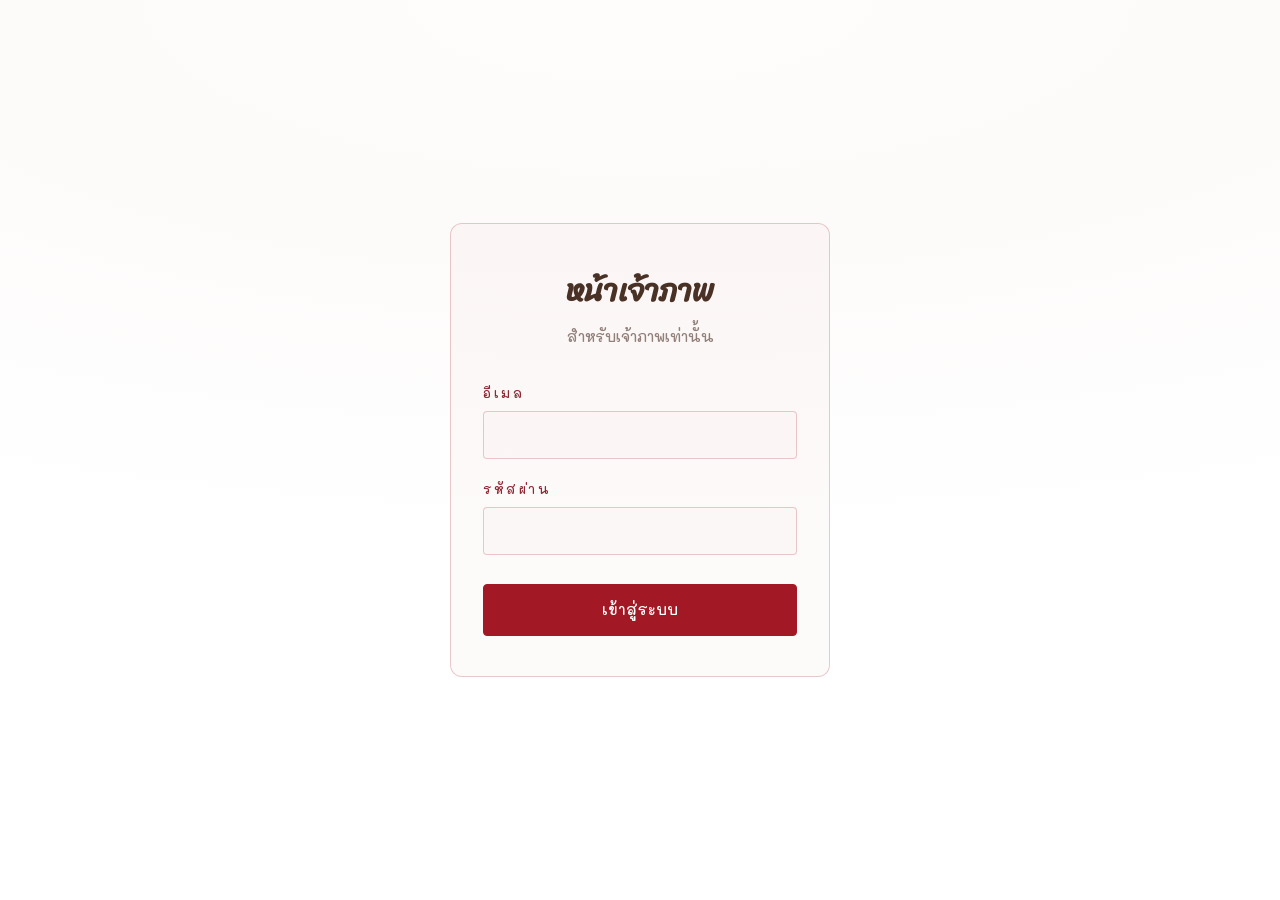
<file: admin.html>
<!DOCTYPE html>
<html lang="th">
<head>
<meta charset="utf-8">
<meta name="viewport" content="width=device-width, initial-scale=1">
<title>หน้าเจ้าภาพ</title>
<meta name="robots" content="noindex, nofollow">
<meta name="theme-color" content="#FFFFFF">
<link rel="icon" href="data:image/svg+xml,%3Csvg xmlns='http://www.w3.org/2000/svg' viewBox='0 0 32 32'%3E%3Crect width='32' height='32' rx='6' fill='%23ffffff'/%3E%3Ccircle cx='13' cy='17' r='7' fill='none' stroke='%23a21925' stroke-width='2'/%3E%3Ccircle cx='20' cy='17' r='7' fill='none' stroke='%23c2303c' stroke-width='2'/%3E%3C/svg%3E">
<link rel="preconnect" href="https://fonts.googleapis.com">
<link rel="preconnect" href="https://fonts.gstatic.com" crossorigin>
<link href="https://fonts.googleapis.com/css2?family=Sriracha&family=Mali:wght@400;500;600;700&display=swap" rel="stylesheet">
<link rel="stylesheet" href="assets/css/admin.css">
</head>
<body>

<!-- ---------- ยังไม่ได้ตั้งค่า Supabase ---------- -->
<section class="gate" id="setupNotice" hidden>
  <div class="gate__box">
    <h1 class="gate__title">ยังไม่ได้ตั้งค่า</h1>
    <p class="gate__text">หน้านี้ต้องเชื่อมกับระบบหลังบ้านก่อนถึงจะใช้งานได้</p>
    <ul class="gate__issues" id="setupIssues"></ul>
    <p class="gate__text">ดูขั้นตอนทั้งหมดได้ใน README หัวข้อ "ตั้งค่าระบบหลังบ้าน"</p>
  </div>
</section>

<!-- ---------- เข้าสู่ระบบ ---------- -->
<section class="gate" id="login" hidden>
  <form class="gate__box" id="loginForm">
    <h1 class="gate__title">หน้าเจ้าภาพ</h1>
    <p class="gate__text">สำหรับเจ้าภาพเท่านั้น</p>

    <label class="field">
      <span class="field__label">อีเมล</span>
      <input class="field__input" type="email" id="loginEmail" autocomplete="username" required>
    </label>

    <label class="field">
      <span class="field__label">รหัสผ่าน</span>
      <input class="field__input" type="password" id="loginPassword" autocomplete="current-password" required>
    </label>

    <button class="btn btn--solid" type="submit" id="loginSubmit">เข้าสู่ระบบ</button>
    <p class="gate__error" id="loginError" hidden></p>

    <!-- โผล่เฉพาะเมื่อกรอก googleSignIn.clientId ไว้ใน config -->
    <div class="gate__alt" id="googleWrap" hidden>
      <p class="gate__or"><span>หรือ</span></p>
      <div id="googleBtn"></div>
    </div>
  </form>
</section>

<!-- ---------- แดชบอร์ด ---------- -->
<main class="dash" id="dash" hidden>

  <header class="dash__head">
    <button class="menu-btn" type="button" id="navOpen" aria-label="เปิดเมนู"
            aria-controls="sideNav" aria-expanded="false">
      <svg viewBox="0 0 24 24" aria-hidden="true"><path d="M4 7h16M4 12h16M4 17h16"/></svg>
    </button>
    <div>
      <h1 class="dash__title">หน้าเจ้าภาพ</h1>
      <p class="dash__sub" id="dashUser"></p>
    </div>
  </header>

  <!-- เมนูด้านข้าง เก็บปุ่มที่ไม่ได้ใช้บ่อยไว้ ไม่ให้เบียดหัวหน้าจอ -->
  <div class="nav-veil" id="navVeil" hidden></div>
  <aside class="side-nav" id="sideNav" aria-label="เมนูเจ้าภาพ" hidden>
    <div class="side-nav__head">
      <p class="side-nav__title">เมนู</p>
      <button class="side-nav__close" type="button" id="navClose" aria-label="ปิดเมนู">
        <svg viewBox="0 0 24 24" aria-hidden="true"><path d="M6 6l12 12M18 6L6 18"/></svg>
      </button>
    </div>
    <p class="side-nav__user" id="navUser"></p>
    <button class="side-nav__item" type="button" id="refreshBtn">รีเฟรช</button>
    <button class="side-nav__item" type="button" id="exportBtn">ดาวน์โหลด CSV</button>
    <button class="side-nav__item side-nav__item--out" type="button" id="logoutBtn">ออกจากระบบ</button>
  </aside>

  <nav class="views" role="tablist">
    <button class="view-tab is-active" type="button" data-view="rsvp" role="tab" aria-selected="true">ตอบรับคำเชิญ</button>
    <button class="view-tab" type="button" data-view="checkin" role="tab" aria-selected="false">เช็คอินหน้างาน</button>
    <button class="view-tab" type="button" data-view="wish" role="tab" aria-selected="false">คำอวยพร</button>
    <button class="view-tab" type="button" data-view="qr" role="tab" aria-selected="false">QR หน้างาน</button>
    <button class="view-tab" type="button" data-view="venue" role="tab" aria-selected="false">สถานที่</button>
  </nav>

  <!-- ตอบรับคำเชิญ -->
  <section class="view" id="viewRsvp">
    <ul class="stats">
      <li class="stat"><strong id="statGuests">0</strong><span>รวมจำนวนแขก</span></li>
      <li class="stat"><strong id="statYes">0</strong><span>ตอบว่ามาร่วมงาน</span></li>
      <li class="stat"><strong id="statNo">0</strong><span>ไม่สะดวก</span></li>
      <li class="stat"><strong id="statTotal">0</strong><span>คำตอบทั้งหมด</span></li>
    </ul>

    <div class="filters">
      <input class="field__input" type="search" id="search" placeholder="ค้นหาชื่อ...">
      <div class="tabs" role="tablist">
        <button class="tab is-active" type="button" data-filter="all" role="tab" aria-selected="true">ทั้งหมด</button>
        <button class="tab" type="button" data-filter="yes" role="tab" aria-selected="false">มาร่วมงาน</button>
        <button class="tab" type="button" data-filter="no" role="tab" aria-selected="false">ไม่สะดวก</button>
      </div>
    </div>

    <p class="state" id="state">กำลังโหลด...</p>

    <div class="table-wrap">
      <table class="table" id="table" hidden>
        <thead>
          <tr>
            <th scope="col">ชื่อ</th>
            <th scope="col">สถานะ</th>
            <th scope="col" class="num">จำนวน</th>
            <th scope="col">ตอบเมื่อ</th>
            <th scope="col"><span class="sr-only">ลบ</span></th>
          </tr>
        </thead>
        <tbody id="rows"></tbody>
      </table>
    </div>
  </section>

  <!-- เช็คอินหน้างาน -->
  <section class="view" id="viewCheckin" hidden>
    <ul class="stats stats--two">
      <li class="stat"><strong id="statHeads">0</strong><span>คนที่มาถึงแล้ว</span></li>
      <li class="stat"><strong id="statParties">0</strong><span>จำนวนครั้งที่เช็คอิน</span></li>
    </ul>

    <div class="filters">
      <input class="field__input" type="search" id="searchCheckin" placeholder="ค้นหาชื่อ...">
    </div>

    <p class="state" id="stateCheckin">กำลังโหลด...</p>

    <div class="table-wrap">
      <table class="table" id="tableCheckin" hidden>
        <thead>
          <tr>
            <th scope="col">ชื่อ</th>
            <th scope="col" class="num">จำนวน</th>
            <th scope="col">เช็คอินเมื่อ</th>
            <th scope="col"><span class="sr-only">ลบ</span></th>
          </tr>
        </thead>
        <tbody id="rowsCheckin"></tbody>
      </table>
    </div>
  </section>

  <!-- คำอวยพร -->
  <section class="view" id="viewWish" hidden>
    <ul class="stats">
      <li class="stat"><strong id="statWishAll">0</strong><span>คำอวยพรทั้งหมด</span></li>
      <li class="stat"><strong id="statWishText">0</strong><span>ข้อความ</span></li>
      <li class="stat"><strong id="statWishPhoto">0</strong><span>การ์ดรูป</span></li>
      <li class="stat"><strong id="statWishVideo">0</strong><span>คลิปวิดีโอ</span></li>
    </ul>

    <div class="filters">
      <input class="field__input" type="search" id="searchWish" placeholder="ค้นหาชื่อหรือข้อความ...">
      <div class="tabs" role="tablist">
        <button class="tab is-active" type="button" data-wish="all" role="tab" aria-selected="true">ทั้งหมด</button>
        <button class="tab" type="button" data-wish="text" role="tab" aria-selected="false">ข้อความ</button>
        <button class="tab" type="button" data-wish="photo" role="tab" aria-selected="false">รูป</button>
        <button class="tab" type="button" data-wish="video" role="tab" aria-selected="false">คลิป</button>
      </div>
    </div>

    <p class="state" id="stateWish">กำลังโหลด...</p>
    <div class="wishes" id="wishes"></div>
  </section>


  <!-- ---------- QR ให้แขกสแกนเข้าหน้าเช็คอิน ---------- -->
  <section class="view" id="viewQr" hidden>
    <p class="qr__lead">ให้แขกส่องกล้องมือถือที่ QR นี้ เข้าหน้าเช็คอินได้เลย</p>

    <div class="qr__card">
      <p class="qr__couple" id="qrCouple">—</p>
      <div class="qr__code" id="qrCode"></div>
      <p class="qr__hint">สแกนเพื่อเช็คอินและร่วมอวยพร</p>
    </div>

    <label class="field">
      <span class="field__label">ลิงก์ที่อยู่ใน QR</span>
      <input class="field__input" id="qrUrl" type="url" spellcheck="false">
    </label>

    <div class="qr__actions">
      <button class="btn btn--solid" type="button" id="qrFull">แสดงเต็มจอ</button>
      <button class="btn" type="button" id="qrCopy">คัดลอกลิงก์</button>
      <a class="btn" id="qrPrint" href="qr.html" target="_blank" rel="noopener">ป้ายสำหรับพิมพ์</a>
    </div>
  </section>

  <!-- ---------- แก้ไขสถานที่จัดงาน ---------- -->
  <section class="view" id="viewVenue" hidden>
    <p class="qr__lead">กรอกสถานที่แล้วบันทึก การ์ดหน้าแรกจะแสดงให้แขกทันที<br>ปล่อยว่างไว้ = การ์ดจะโชว์ว่า “เร็วๆ นี้”</p>

    <form class="venue-form" id="venueForm">
      <label class="field">
        <span class="field__label">ชื่อสถานที่</span>
        <input class="field__input" id="venueNameInput" type="text" maxlength="200" placeholder="เช่น มัสยิดฮี่ดายาตุสซาลี่กีน">
      </label>

      <label class="field">
        <span class="field__label">ที่อยู่ (ขึ้นบรรทัดใหม่ได้)</span>
        <textarea class="field__input" id="venueAddressInput" rows="3" maxlength="600" placeholder="9 ซอยสุขุมวิท-พัทยา 26 เมืองพัทยา&#10;อำเภอบางละมุง จังหวัดชลบุรี 20150"></textarea>
      </label>

      <label class="field">
        <span class="field__label">ลิงก์ Google Maps (ไม่ใส่ก็ได้)</span>
        <input class="field__input" id="venueMapInput" type="url" spellcheck="false" placeholder="https://maps.google.com/...">
      </label>

      <div class="qr__actions">
        <button class="btn btn--solid" type="submit" id="venueSave">บันทึกสถานที่</button>
        <button class="btn" type="button" id="venueClear">ล้างเป็น “เร็วๆ นี้”</button>
      </div>
      <p class="gate__error" id="venueError" hidden></p>
    </form>
  </section>

  <!-- โหมดเต็มจอ สำหรับตั้งไว้ที่โต๊ะต้อนรับ -->
  <div class="qr-full" id="qrFullView" hidden>
    <p class="qr-full__couple" id="qrFullCouple">—</p>
    <div class="qr-full__code" id="qrFullCode"></div>
    <p class="qr-full__hint">ส่องกล้องมือถือที่ QR เพื่อเช็คอิน</p>
    <button class="btn" type="button" id="qrFullClose">ปิด</button>
  </div>

  <div class="toast" id="toast" role="status" aria-live="polite"></div>
</main>

<script src="assets/js/config.js"></script>
<script src="assets/js/cloudinary.js"></script>
<script src="assets/js/inline-media.js"></script>
<script src="assets/js/firebase.js"></script>
<script src="assets/js/supabase.js"></script>
<script src="assets/js/backend.js"></script>
<script src="assets/js/qrcode.js"></script>
<script src="assets/js/admin.js"></script>
</body>
</html>
</file>
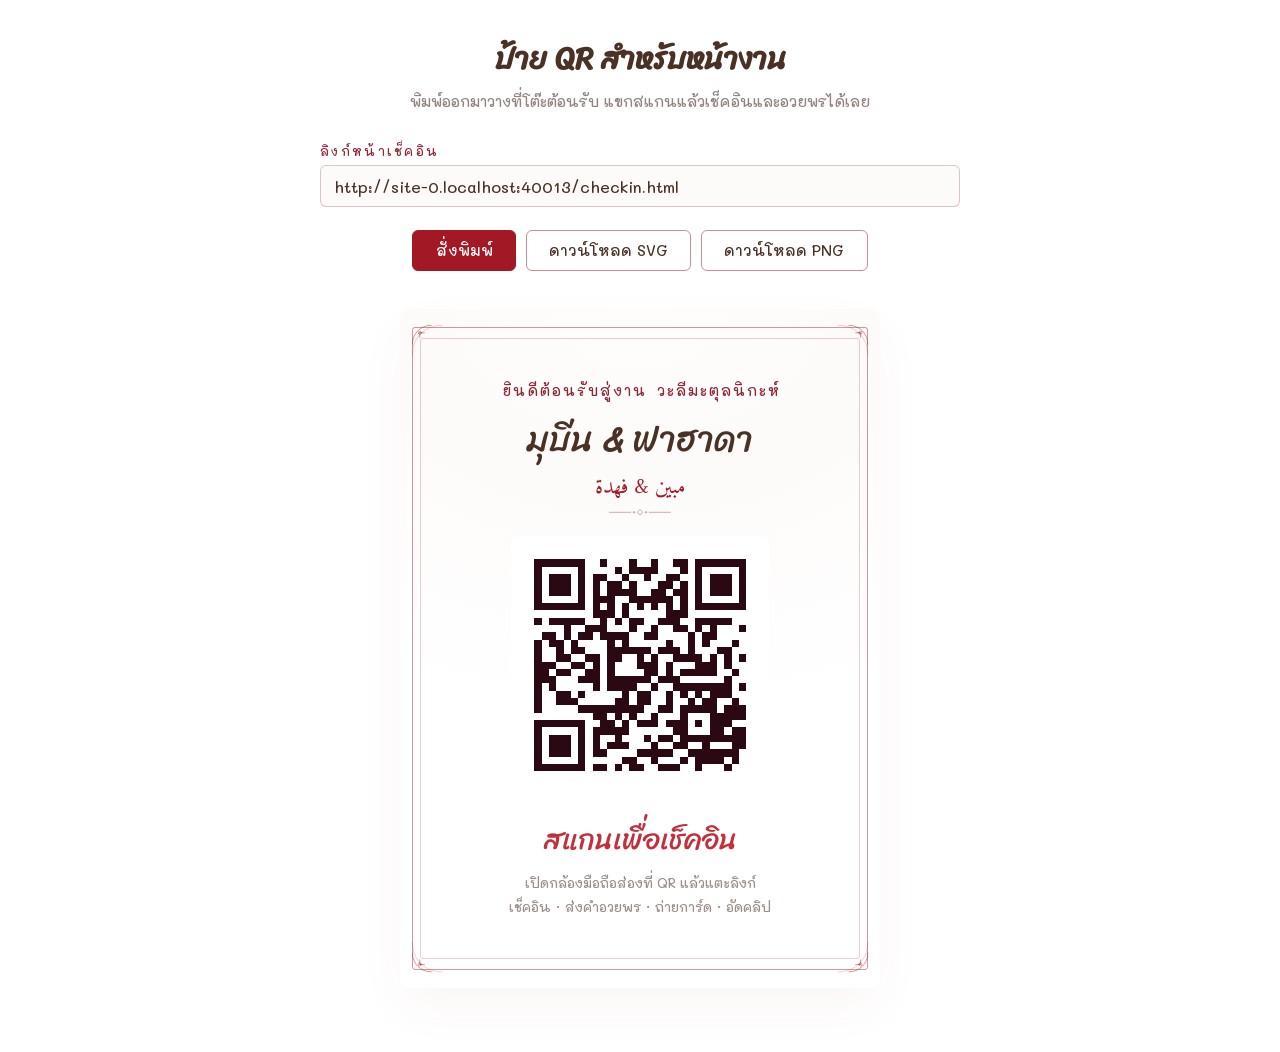
<file: qr.html>
<!DOCTYPE html>
<html lang="th">
<head>
<meta charset="utf-8">
<meta name="viewport" content="width=device-width, initial-scale=1">
<title>ป้าย QR สำหรับหน้างาน</title>
<meta name="robots" content="noindex, nofollow">
<meta name="theme-color" content="#FFFFFF">
<link rel="icon" href="data:image/svg+xml,%3Csvg xmlns='http://www.w3.org/2000/svg' viewBox='0 0 32 32'%3E%3Crect width='32' height='32' rx='6' fill='%23ffffff'/%3E%3Ccircle cx='13' cy='17' r='7' fill='none' stroke='%23a21925' stroke-width='2'/%3E%3Ccircle cx='20' cy='17' r='7' fill='none' stroke='%23c2303c' stroke-width='2'/%3E%3C/svg%3E">
<link rel="preconnect" href="https://fonts.googleapis.com">
<link rel="preconnect" href="https://fonts.gstatic.com" crossorigin>
<link href="https://fonts.googleapis.com/css2?family=Amiri&family=Sriracha&family=Mali:wght@400;500;600&display=swap" rel="stylesheet">
<style>
  :root {
    --wine-900: #ffffff;
    --wine-800: #fdfbfa;
    --wine:     #fffdfc;
    --gold:      #a21925;
    --gold-soft: #c2303c;
    --gold-dim:  #8d2833;
    --cream:     #4a3126;
    --line: rgba(162, 25, 37, .25);
    --th-display: 'Sriracha', 'Charm', cursive;
    --th-body: 'Mali', 'Noto Sans Thai', system-ui, sans-serif;
  }
  * { box-sizing: border-box; }
  [hidden] { display: none !important; }

  body {
    margin: 0;
    padding: 2rem 1.25rem 4rem;
    font-family: var(--th-body);
    font-weight: 500;
    color: var(--cream);
    background: var(--wine-900);
    -webkit-font-smoothing: antialiased;
  }

  .panel { max-width: 640px; margin: 0 auto; }

  h1 {
    margin: 0 0 .4rem;
    font-family: var(--th-display);
    font-weight: 400;   /* ฟอนต์นี้มีน้ำหนักเดียว */
    font-weight: 600;
    font-size: 1.9rem;
    text-align: center;
  }
  .sub { margin: 0 0 2rem; text-align: center; font-size: .92rem; color: rgba(74, 49, 38,.6); }

  .field { display: block; margin-bottom: 1rem; }
  .field__label { display: block; margin-bottom: .35rem; font-size: .8rem; letter-spacing: .18em; color: var(--gold-dim); }
  .field__input {
    width: 100%;
    padding: .6rem .8rem;
    border: 1px solid var(--line);
    border-radius: 6px;
    background: rgba(162, 25, 37, .02);
    color: var(--cream);
    font: inherit;
    font-size: 1rem;
  }
  .field__input:focus { outline: none; border-color: var(--gold); }

  .row { display: flex; flex-wrap: wrap; gap: .6rem; justify-content: center; margin: 1.4rem 0 2.4rem; }
  .btn {
    padding: .6rem 1.4rem;
    border: 1px solid rgba(162, 25, 37,.5);
    border-radius: 6px;
    background: transparent;
    color: var(--cream);
    font: inherit;
    font-size: .95rem;
    cursor: pointer;
  }
  .btn:hover { background: rgba(162, 25, 37,.15); border-color: var(--gold); }
  .btn--solid { background: var(--gold); border-color: var(--gold); color: var(--wine-900); }

  .error { margin: 0 0 1rem; text-align: center; color: #b3121f; font-size: .9rem; }

  /* ---------- ป้ายสำหรับพิมพ์ ---------- */
  .poster {
    width: 100%;
    max-width: 480px;
    margin: 0 auto;
    aspect-ratio: 1 / 1.414;          /* สัดส่วน A4 / A5 */
    container-type: inline-size;      /* ให้หน่วย cqw อ้างความกว้างของป้ายนี้ */
    padding: 6% 7%;
    display: flex;
    flex-direction: column;
    align-items: center;
    justify-content: center;
    gap: clamp(.9rem, 3.5%, 1.8rem);
    text-align: center;
    border-radius: 10px;
    background: radial-gradient(120% 60% at 50% 0%, var(--wine) 0%, var(--wine-800) 45%, var(--wine-900) 100%);
    box-shadow: 0 20px 50px rgba(162, 25, 37, .04);
    position: relative;
  }
  /* กรอบสองชั้น เส้นนอกหนากว่าเส้นใน */
  .poster::before,
  .poster::after {
    content: '';
    position: absolute;
    pointer-events: none;
    border-radius: 3px;
  }
  .poster::before { inset: 2.6%; border: 1.5px solid rgba(162, 25, 37,.45); }
  .poster::after  { inset: 4.2%; border: 1px solid rgba(162, 25, 37,.22); }

  /* ลายมุมทั้งสี่ วางทับกรอบตรงหัวมุม */
  .poster__corner {
    position: absolute;
    width: 9%;
    height: auto;
    fill: none;
    stroke: rgba(162, 25, 37,.55);
    stroke-width: 1.2;
    stroke-linecap: round;
    stroke-linejoin: round;
    pointer-events: none;
  }
  .poster__corner--tl { top: 2.2%;    left: 2.2%; }
  .poster__corner--tr { top: 2.2%;    right: 2.2%;  transform: scaleX(-1); }
  .poster__corner--bl { bottom: 2.2%; left: 2.2%;   transform: scaleY(-1); }
  .poster__corner--br { bottom: 2.2%; right: 2.2%;  transform: scale(-1); }

  /* เส้นคั่นเล็ก ๆ ใต้หัวเรื่อง */
  .poster__rule {
    width: 22%;
    height: auto;
    stroke: rgba(162, 25, 37,.5);
    stroke-width: 1.4;
    fill: none;
    margin: .1rem auto 0;
    display: block;
  }

  .poster__eyebrow span { display: inline-block; }
  .poster__eyebrow {
    margin: 0 auto;
    max-width: 30ch;
    font-size: 3.7cqw;
    letter-spacing: .14em;
    text-indent: .14em;
    line-height: 1.9;
    color: var(--gold-dim);
  }
  .poster__names { margin: .35em 0 0; font-family: var(--th-display); font-weight: 400; font-size: 9cqw; line-height: 1.3; color: var(--cream); }
  .poster__ar { margin: .25em 0 0; font-family: 'Amiri', serif; font-size: 5.6cqw; color: var(--gold); }

  .poster__qr {
    width: 66%;
    padding: 4%;
    background: #fff;
    border-radius: 8px;
    line-height: 0;
  }
  .poster__qr svg { width: 100%; height: auto; display: block; }

  .poster__cta { margin: 0; font-family: var(--th-display); font-size: 7.2cqw; color: var(--gold-soft); font-weight: 400;   /* ฟอนต์นี้มีน้ำหนักเดียว */ }
  .poster__hint { margin: .5em 0 0; font-size: 3.4cqw; color: rgba(74, 49, 38,.55); line-height: 1.85; }

  @media print {
    body { background: #fff; padding: 0; }
    .panel > *:not(.poster) { display: none !important; }
    .poster {
      max-width: none;
      width: 100%;
      height: 100vh;
      aspect-ratio: auto;
      border-radius: 0;
      box-shadow: none;
      break-inside: avoid;
    }
    @page { margin: 0; size: A4 portrait; }
  }
</style>
</head>
<body>

<div class="panel">
  <h1>ป้าย QR สำหรับหน้างาน</h1>
  <p class="sub">พิมพ์ออกมาวางที่โต๊ะต้อนรับ แขกสแกนแล้วเช็คอินและอวยพรได้เลย</p>

  <label class="field">
    <span class="field__label">ลิงก์หน้าเช็คอิน</span>
    <input class="field__input" id="url" type="url" spellcheck="false">
  </label>

  <p class="error" id="error" hidden></p>

  <div class="row">
    <button class="btn btn--solid" type="button" id="print">สั่งพิมพ์</button>
    <button class="btn" type="button" id="svg">ดาวน์โหลด SVG</button>
    <button class="btn" type="button" id="png">ดาวน์โหลด PNG</button>
  </div>

  <div class="poster" id="poster">
    <svg class="poster__corner poster__corner--tl" viewBox="0 0 64 64" aria-hidden="true"><path d="M2 30 C2 14, 14 2, 30 2"/><path d="M2 46 C2 20, 20 2, 46 2" opacity=".45"/><path d="M13 13 l7 0 m-7 0 l0 7"/><circle cx="13" cy="13" r="2.2"/></svg><svg class="poster__corner poster__corner--tr" viewBox="0 0 64 64" aria-hidden="true"><path d="M2 30 C2 14, 14 2, 30 2"/><path d="M2 46 C2 20, 20 2, 46 2" opacity=".45"/><path d="M13 13 l7 0 m-7 0 l0 7"/><circle cx="13" cy="13" r="2.2"/></svg><svg class="poster__corner poster__corner--bl" viewBox="0 0 64 64" aria-hidden="true"><path d="M2 30 C2 14, 14 2, 30 2"/><path d="M2 46 C2 20, 20 2, 46 2" opacity=".45"/><path d="M13 13 l7 0 m-7 0 l0 7"/><circle cx="13" cy="13" r="2.2"/></svg><svg class="poster__corner poster__corner--br" viewBox="0 0 64 64" aria-hidden="true"><path d="M2 30 C2 14, 14 2, 30 2"/><path d="M2 46 C2 20, 20 2, 46 2" opacity=".45"/><path d="M13 13 l7 0 m-7 0 l0 7"/><circle cx="13" cy="13" r="2.2"/></svg>
    <div>
      <p class="poster__eyebrow" id="posterEyebrow"><span>ยินดีต้อนรับสู่งาน</span> <span>วะลีมะตุลนิกะห์</span></p>
      <p class="poster__names" id="names">—</p>
      <p class="poster__ar" dir="rtl" id="namesAr"></p>
      <svg class="poster__rule" viewBox="0 0 120 12" aria-hidden="true"><path d="M4 6 H44"/><path d="M76 6 H116"/><path d="M60 1 L65 6 L60 11 L55 6 Z"/><circle cx="49" cy="6" r="1.4"/><circle cx="71" cy="6" r="1.4"/></svg>
    </div>

    <div class="poster__qr" id="qrBox"></div>

    <div>
      <p class="poster__cta">สแกนเพื่อเช็คอิน</p>
      <p class="poster__hint">
        เปิดกล้องมือถือส่องที่ QR แล้วแตะลิงก์<br>
        เช็คอิน · ส่งคำอวยพร · ถ่ายการ์ด · อัดคลิป
      </p>
    </div>
  </div>
</div>

<script src="assets/js/config.js"></script>
<script src="assets/js/qrcode.js"></script>
<script>
(function () {
  'use strict';
  var cfg = window.WEDDING_CONFIG || {};
  var couple = cfg.couple || {};
  var $ = function (s) { return document.querySelector(s); };

  var groom = (couple.groom && couple.groom.th) || '';
  var bride = (couple.bride && couple.bride.th) || '';
  $('#names').textContent = groom && bride ? groom + ' & ' + bride : 'งานนิกะหฺ';

  var groomAr = (couple.groom && couple.groom.ar) || '';
  var brideAr = (couple.bride && couple.bride.ar) || '';
  $('#namesAr').textContent = groomAr && brideAr ? groomAr + ' & ' + brideAr : '';

  var input = $('#url');
  var defaultUrl = location.href.replace(/qr\.html.*$/, 'checkin.html');
  input.value = (location.protocol === 'file:') ? 'https://example.com/checkin.html' : defaultUrl;

  function render() {
    var box = $('#qrBox');
    var error = $('#error');
    var value = input.value.trim();

    box.textContent = '';
    error.hidden = true;

    if (!value) { error.textContent = 'กรุณาใส่ลิงก์หน้าเช็คอิน'; error.hidden = false; return; }

    try {
      box.innerHTML = window.QRCode.toSvg(value, { scale: 8, margin: 1, dark: '#2a0912', light: '#ffffff' });
    } catch (err) {
      error.textContent = err.message;
      error.hidden = false;
    }
  }

  input.addEventListener('input', render);
  render();

  $('#print').addEventListener('click', function () { window.print(); });

  function download(href, filename) {
    var link = document.createElement('a');
    link.href = href;
    link.download = filename;
    link.click();
  }

  $('#svg').addEventListener('click', function () {
    var svg = $('#qrBox').innerHTML;
    if (!svg) return;
    var blob = new Blob([svg], { type: 'image/svg+xml' });
    var url = URL.createObjectURL(blob);
    download(url, 'checkin-qr.svg');
    setTimeout(function () { URL.revokeObjectURL(url); }, 1000);
  });

  $('#png').addEventListener('click', function () {
    var value = input.value.trim();
    if (!value) return;

    // วาดลงแคนวาสเองเพื่อให้ได้ไฟล์คมชัดขนาดใหญ่ ไม่ต้องพึ่งการแปลง SVG
    var qr = window.QRCode.generate(value);
    var margin = 4;
    var scale = 16;
    var side = (qr.size + margin * 2) * scale;

    var canvas = document.createElement('canvas');
    canvas.width = side;
    canvas.height = side;
    var ctx = canvas.getContext('2d');
    ctx.fillStyle = '#ffffff';
    ctx.fillRect(0, 0, side, side);
    ctx.fillStyle = '#2a0912';
    for (var r = 0; r < qr.size; r++) {
      for (var c = 0; c < qr.size; c++) {
        if (qr.modules[r][c]) {
          ctx.fillRect((c + margin) * scale, (r + margin) * scale, scale, scale);
        }
      }
    }
    download(canvas.toDataURL('image/png'), 'checkin-qr.png');
  });
})();
</script>
</body>
</html>
</file>
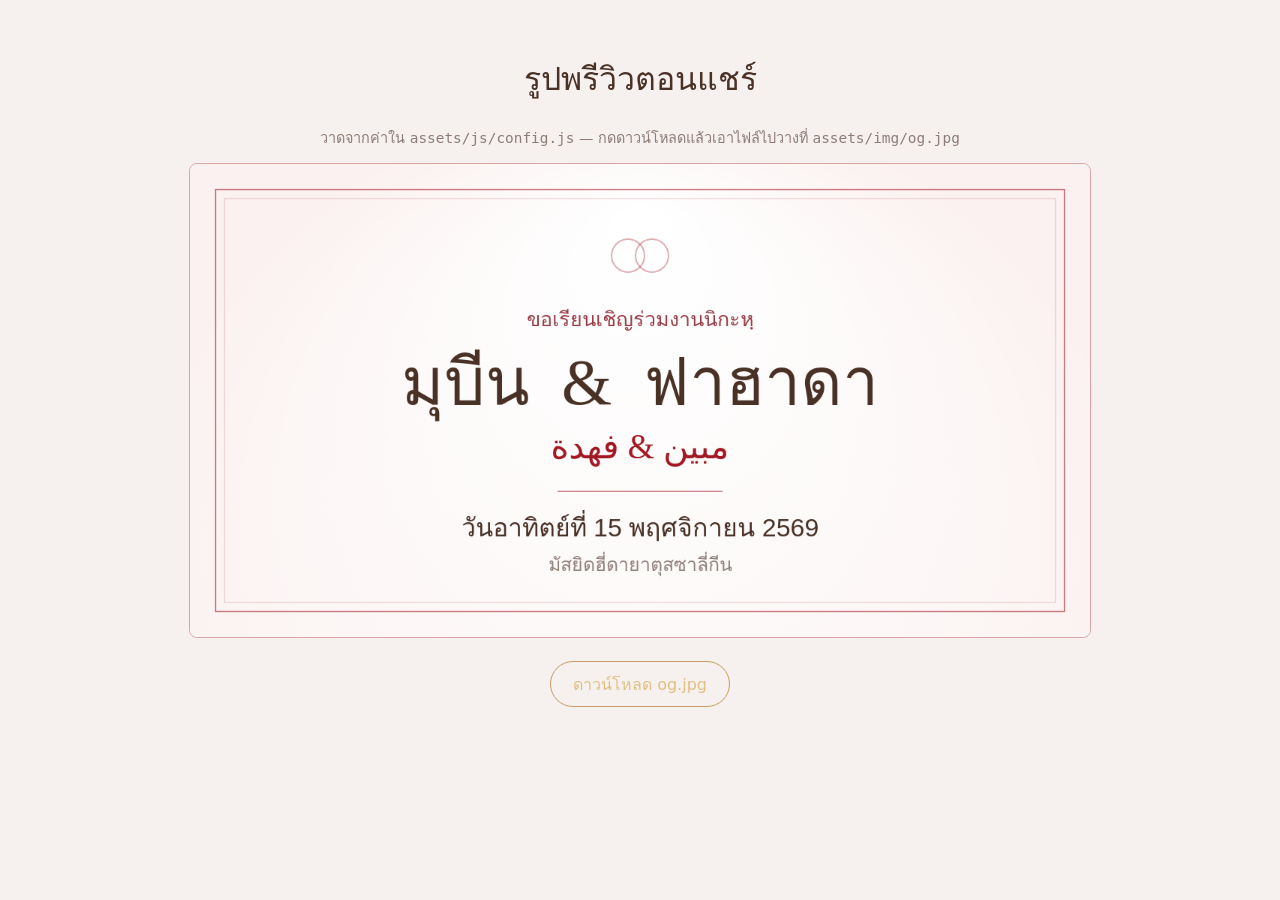
<file: tools/og-maker.html>
<!DOCTYPE html>
<html lang="th">
<head>
<meta charset="utf-8">
<title>สร้างรูปพรีวิวตอนแชร์ (og.jpg)</title>
<meta name="robots" content="noindex, nofollow">
<link rel="preconnect" href="https://fonts.googleapis.com">
<link rel="preconnect" href="https://fonts.gstatic.com" crossorigin>
<link href="https://fonts.googleapis.com/css2?family=Amiri:wght@400;700&family=Aref+Ruqaa:wght@400;700&family=Sriracha&family=Cormorant+Garamond:wght@300;400&family=Mali:wght@400;500;600&display=swap" rel="stylesheet">
<style>
  body {
    margin: 0; padding: 2rem;
    background: #f6f0ee; color: #4a3126;
    font-family: 'Noto Sans Thai', system-ui, sans-serif; font-weight: 300;
    text-align: center;
  }
  h1 { font-family: Charmonman, cursive; font-weight: 400; }
  canvas { width: 100%; max-width: 900px; border: 1px solid rgba(162,25,37,.35); border-radius: 8px; }
  a.dl {
    display: inline-block; margin-top: 1.2rem; padding: .6rem 1.4rem;
    border: 1px solid #c9a063; border-radius: 999px;
    color: #e0c081; text-decoration: none;
  }
  p { color: rgba(74, 49, 38,.6); font-size: .9rem; }
</style>
</head>
<body>

<h1>รูปพรีวิวตอนแชร์</h1>
<p>วาดจากค่าใน <code>assets/js/config.js</code> — กดดาวน์โหลดแล้วเอาไฟล์ไปวางที่ <code>assets/img/og.jpg</code></p>

<canvas id="og" width="1200" height="630"></canvas>
<br>
<a class="dl" id="download" download="og.jpg" href="#">ดาวน์โหลด og.jpg</a>

<script src="../assets/js/config.js"></script>
<script>
(function () {
  'use strict';
  var cfg = window.WEDDING_CONFIG || {};
  var W = 1200, H = 630;
  var canvas = document.getElementById('og');
  var ctx = canvas.getContext('2d');

  function pick(path, fallback) {
    var value = path.split('.').reduce(function (acc, k) { return acc == null ? undefined : acc[k]; }, cfg);
    return value == null || value === '' ? fallback : value;
  }

  function draw() {
    // พื้นหลังไล่เฉดเบอร์กันดี
    var bg = ctx.createRadialGradient(W / 2, H * 0.15, 40, W / 2, H, H * 1.15);
    bg.addColorStop(0, '#ffffff');
    bg.addColorStop(1, '#fbf1f0');
    ctx.fillStyle = bg;
    ctx.fillRect(0, 0, W, H);

    // กรอบทองสองชั้น
    ctx.strokeStyle = 'rgba(162,25,37,.55)';
    ctx.lineWidth = 2;
    ctx.strokeRect(34, 34, W - 68, H - 68);
    ctx.strokeStyle = 'rgba(162,25,37,.25)';
    ctx.lineWidth = 1;
    ctx.strokeRect(46, 46, W - 92, H - 92);

    // ห่วงคู่ตรงกลางบน
    ctx.save();
    ctx.strokeStyle = 'rgba(162,25,37,.35)';
    ctx.lineWidth = 2;
    ctx.beginPath(); ctx.arc(W / 2 - 16, 122, 22, 0, Math.PI * 2); ctx.stroke();
    ctx.beginPath(); ctx.arc(W / 2 + 16, 122, 22, 0, Math.PI * 2); ctx.stroke();
    ctx.restore();

    ctx.textAlign = 'center';

    // คำเชิญ
    ctx.fillStyle = 'rgba(141,40,51,.9)';
    ctx.font = '300 27px Mali, "Noto Sans Thai", sans-serif';
    ctx.fillText(pick('inviteLine', 'ขอเรียนเชิญร่วมงานวะลีมะตุลอุรุส'), W / 2, 216);

    // ชื่อคู่บ่าวสาว ภาษาไทย
    var groom = pick('couple.groom.th', '');
    var bride = pick('couple.bride.th', '');
    ctx.fillStyle = '#4a3126';
    ctx.font = '400 86px Sriracha, Charm, cursive';
    ctx.fillText(groom + '  &  ' + bride, W / 2, 320);

    // ชื่อภาษาอาหรับ — วางเรียงขวาไปซ้ายให้ตรงกับที่แสดงบนการ์ด (เจ้าบ่าวอยู่ขวา)
    ctx.save();
    ctx.direction = 'rtl';
    ctx.fillStyle = '#a21925';
    ctx.font = '400 46px "Aref Ruqaa", Amiri, serif';
    ctx.fillText(pick('couple.groom.ar', '') + ' & ' + pick('couple.bride.ar', ''), W / 2, 392);
    ctx.restore();

    // เส้นคั่น
    ctx.strokeStyle = 'rgba(162,25,37,.5)';
    ctx.lineWidth = 2;
    ctx.beginPath();
    ctx.moveTo(W / 2 - 110, 436); ctx.lineTo(W / 2 + 110, 436);
    ctx.stroke();

    // วันที่ — ใช้เลขสากลตามที่ตั้งไว้ใน config ไม่แปลงเป็นเลขไทย
    var date = cfg.date || {};
    var line = [
      date.weekdayTh ? date.weekdayTh + (date.day ? 'ที่ ' + date.day : '') : (date.day || ''),
      date.monthYearTh || '',
    ].filter(Boolean).join(' ');
    ctx.fillStyle = '#4a3126';
    ctx.font = '400 34px Mali, "Noto Sans Thai", sans-serif';
    ctx.fillText(line, W / 2, 496);

    // สถานที่
    ctx.fillStyle = 'rgba(74, 49, 38,.6)';
    ctx.font = '300 25px Mali, "Noto Sans Thai", sans-serif';
    ctx.fillText(pick('venue.name', ''), W / 2, 542);
  }

  function render() {
    draw();
    document.getElementById('download').href = canvas.toDataURL('image/jpeg', 0.92);
  }

  // รอฟอนต์โหลดก่อน ไม่งั้นได้ฟอนต์สำรองของระบบ
  if (document.fonts && document.fonts.ready) document.fonts.ready.then(render);
  else window.addEventListener('load', render);

  window.OG_DATA_URL = function () { return canvas.toDataURL('image/jpeg', 0.92); };
})();
</script>
</body>
</html>
</file>
<file: assets/css/admin.css>
:root {
  --wine-900: #ffffff;
  --wine-800: #fdfbfa;
  --wine:     #fffdfc;
  --gold:      #a21925;
  --gold-soft: #c2303c;
  --gold-dim:  #8d2833;
  --cream:     #4a3126;
  --line: rgba(162, 25, 37, .22);

  --th-display: 'Sriracha', 'Charm', cursive;
  --th-body: 'Mali', 'Noto Sans Thai', system-ui, sans-serif;
}

* { box-sizing: border-box; }

/* .gate ตั้ง display: grid ซึ่ง specificity สูงกว่า [hidden] ของเบราว์เซอร์
   ถ้าไม่บังคับทับ หน้าเข้าสู่ระบบกับแดชบอร์ดจะโผล่พร้อมกันทั้งคู่ */
[hidden] { display: none !important; }

body {
  margin: 0;
  font-family: var(--th-body);
  font-weight: 500;
  line-height: 1.8;
  color: var(--cream);
  background: radial-gradient(120% 60% at 50% 0%, var(--wine) 0%, var(--wine-800) 45%, var(--wine-900) 100%);
  background-attachment: fixed;
  min-height: 100svh;
  -webkit-font-smoothing: antialiased;
}

.sr-only {
  position: absolute;
  width: 1px; height: 1px;
  padding: 0; margin: -1px;
  overflow: hidden;
  clip: rect(0 0 0 0);
  white-space: nowrap;
}

/* ---------- ปุ่ม / ช่องกรอก ---------- */
.btn {
  padding: .55rem 1.3rem;
  border: 1px solid rgba(162, 25, 37, .5);
  border-radius: 4px;
  background: transparent;
  color: var(--cream);
  font: inherit;
  font-size: .95rem;
  cursor: pointer;
  transition: background .2s, border-color .2s;
}
.btn:hover { background: rgba(162, 25, 37, .16); border-color: var(--gold); }
.btn--solid {
  width: 100%;
  margin-top: .6rem;
  padding: .7rem 1.3rem;
  background: var(--gold);
  border-color: var(--gold);
  color: var(--wine-900);
}
.btn--solid:hover { background: var(--gold-soft); border-color: var(--gold-soft); }
.btn[disabled] { opacity: .6; cursor: default; }

.field { display: block; margin-bottom: 1.2rem; }
.field__label {
  display: block;
  margin-bottom: .35rem;
  font-size: .8rem;
  letter-spacing: .2em;
  color: var(--gold-dim);
}
.field__input {
  width: 100%;
  padding: .55rem .7rem;
  border: 1px solid var(--line);
  border-radius: 4px;
  background: rgba(162, 25, 37, .01);
  color: var(--cream);
  font: inherit;
  font-size: 1rem;
}
.field__input:focus { outline: none; border-color: var(--gold); }
.field__input::placeholder { color: rgba(74, 49, 38, .35); }
textarea.field__input { resize: vertical; min-height: 3.2rem; line-height: 1.5; }

.venue-form { display: flex; flex-direction: column; gap: 1.1rem; max-width: 460px; }
.venue-form .qr__actions { margin-top: .2rem; }

/* ---------- หน้าเข้าสู่ระบบ / แจ้งเตือน ---------- */
.gate {
  min-height: 100svh;
  display: grid;
  place-items: center;
  padding: 1.5rem;
}
.gate__box {
  width: min(100%, 380px);
  padding: 2.5rem 2rem;
  border: 1px solid var(--line);
  border-radius: 12px;
  background: rgba(162, 25, 37, .02);
}
.gate__title {
  margin: 0 0 .3rem;
  font-family: var(--th-display);
  font-weight: 400;   /* ฟอนต์นี้มีน้ำหนักเดียว */
  font-weight: 600;
  font-size: 1.9rem;
  text-align: center;
}
.gate__text {
  margin: 0 0 2rem;
  text-align: center;
  font-size: .92rem;
  color: rgba(74, 49, 38, .6);
}
.gate__text code {
  font-size: .88em;
  color: var(--gold-soft);
  word-break: break-all;
}
.gate__error {
  margin: 1rem 0 0;
  text-align: center;
  font-size: .9rem;
  color: #b3121f;
}

/* ---------- แดชบอร์ด ---------- */
.dash {
  max-width: 900px;
  margin: 0 auto;
  padding: clamp(1.5rem, 5vw, 3rem) clamp(1rem, 4vw, 2rem) 4rem;
}

.dash__head {
  display: flex;
  flex-wrap: wrap;
  align-items: center;
  justify-content: flex-start;
  gap: 1rem;
  padding-bottom: 1.4rem;
  border-bottom: 1px solid var(--line);
}
.dash__title {
  margin: 0;
  font-family: var(--th-display);
  font-weight: 400;   /* ฟอนต์นี้มีน้ำหนักเดียว */
  font-weight: 600;
  font-size: clamp(1.7rem, 6vw, 2.2rem);
}
.dash__sub { margin: 0; font-size: .85rem; color: var(--gold-dim); }


.views {
  display: flex;
  flex-wrap: wrap;
  gap: .4rem;
  margin-top: 1.4rem;
}
.view-tab {
  padding: .55rem 1.2rem;
  border: 1px solid var(--line);
  border-radius: 999px;
  background: transparent;
  color: rgba(74, 49, 38, .7);
  font: inherit;
  font-size: .95rem;
  cursor: pointer;
}
.view-tab.is-active { background: var(--gold); border-color: var(--gold); color: var(--wine-900); }

.stats {
  list-style: none;
  display: grid;
  grid-template-columns: repeat(2, 1fr);
  gap: .7rem;
  margin: 1.8rem 0;
  padding: 0;
}
.stats--two { grid-template-columns: repeat(2, 1fr); }
@media (min-width: 640px) {
  .stats { grid-template-columns: repeat(4, 1fr); }
  .stats--two { grid-template-columns: repeat(2, 1fr); }
}

.stat {
  padding: 1.1rem .8rem;
  border: 1px solid var(--line);
  border-radius: 8px;
  text-align: center;
  background: rgba(162, 25, 37, .01);
}
.stat strong {
  display: block;
  font-family: var(--th-display);
  font-weight: 400;   /* ฟอนต์นี้มีน้ำหนักเดียว */
  font-weight: 700;
  font-size: 2.1rem;
  line-height: 1.3;
  font-variant-numeric: tabular-nums;
}
.stat span { font-size: .8rem; color: var(--gold-dim); }
.stat:first-child strong { color: var(--gold-soft); }

.filters {
  display: flex;
  flex-wrap: wrap;
  gap: .7rem;
  align-items: center;
  justify-content: space-between;
  margin-bottom: 1.2rem;
}
.filters .field__input { flex: 1 1 220px; }

.tabs { display: flex; gap: .4rem; }
.tab {
  padding: .45rem 1rem;
  border: 1px solid var(--line);
  border-radius: 999px;
  background: transparent;
  color: rgba(74, 49, 38, .7);
  font: inherit;
  font-size: .88rem;
  cursor: pointer;
}
.tab.is-active {
  background: var(--gold);
  border-color: var(--gold);
  color: var(--wine-900);
}

.state { margin: 2.5rem 0; text-align: center; color: rgba(74, 49, 38, .55); }
.state:empty { display: none; }

.table-wrap { overflow-x: auto; }

.table {
  width: 100%;
  border-collapse: collapse;
  font-size: .95rem;
  min-width: 520px;
}
.table th, .table td {
  padding: .8rem .7rem;
  text-align: left;
  border-bottom: 1px solid var(--line);
  vertical-align: middle;
}
.table th {
  font-weight: 600;
  font-size: .78rem;
  letter-spacing: .16em;
  color: var(--gold-dim);
  white-space: nowrap;
}
.table .num, .table td.num { text-align: right; font-variant-numeric: tabular-nums; }
.table tbody tr:hover { background: rgba(162, 25, 37, .06); }

.name { font-size: 1.02rem; }

.pill {
  display: inline-block;
  padding: .15rem .8rem;
  border-radius: 999px;
  font-size: .82rem;
  white-space: nowrap;
}
.pill--yes { background: rgba(162, 25, 37, .2); color: var(--gold-soft); }
.pill--no  { background: rgba(162, 25, 37, .00); color: rgba(74, 49, 38, .55); }
.pill--text  { background: rgba(162, 25, 37, .00); color: rgba(74, 49, 38, .7); }
.pill--photo { background: rgba(162, 25, 37, .2); color: var(--gold-soft); }
.pill--video { background: rgba(162, 25, 37, .16); color: #8d2833; }

/* ---------- คำอวยพร ---------- */
.wishes {
  display: grid;
  gap: 1rem;
  grid-template-columns: 1fr;
}
@media (min-width: 700px) { .wishes { grid-template-columns: repeat(2, 1fr); } }

.wish {
  display: flex;
  flex-direction: column;
  gap: .8rem;
  padding: 1.2rem;
  border: 1px solid var(--line);
  border-radius: 10px;
  background: rgba(162, 25, 37, .01);
}
.wish__head {
  display: flex;
  align-items: center;
  justify-content: space-between;
  gap: .6rem;
}
.wish__name { margin: 0; font-size: 1.05rem; color: var(--cream); }
.wish__message {
  margin: 0;
  font-family: var(--th-display);
  font-weight: 400;   /* ฟอนต์นี้มีน้ำหนักเดียว */
  font-size: 1.15rem;
  line-height: 1.8;
  color: rgba(74, 49, 38, .9);
  white-space: pre-wrap;
}
.wish__media img,
.wish__media video {
  display: block;
  width: 100%;
  max-width: 260px;
  max-height: 340px;
  object-fit: contain;
  border-radius: 8px;
  border: 1px solid var(--line);
  background: rgba(162, 25, 37, .02);
}
.wish__loading { margin: 0; font-size: .85rem; color: rgba(74, 49, 38, .45); }
.wish__foot {
  display: flex;
  align-items: center;
  justify-content: space-between;
  gap: .6rem;
  margin-top: auto;
  padding-top: .4rem;
  border-top: 1px solid var(--line);
}

.when { font-size: .85rem; color: rgba(74, 49, 38, .5); white-space: nowrap; }

.del {
  border: 0;
  background: transparent;
  color: rgba(74, 49, 38, .35);
  font: inherit;
  font-size: 1.1rem;
  line-height: 1;
  cursor: pointer;
  padding: .2rem .5rem;
  border-radius: 4px;
}
.del:hover { color: #b3121f; background: rgba(179, 18, 31, .1); }

/* ---------- toast ---------- */
.toast {
  position: fixed;
  left: 50%;
  bottom: 1.6rem;
  transform: translate(-50%, 1.4rem);
  padding: .6rem 1.5rem;
  border-radius: 999px;
  background: var(--gold);
  color: var(--wine-900);
  font-size: .9rem;
  opacity: 0;
  pointer-events: none;
  transition: opacity .3s, transform .3s;
  max-width: calc(100vw - 2rem);
}
.toast.is-visible { opacity: 1; transform: translate(-50%, 0); }

@media (prefers-reduced-motion: reduce) {
  * { transition: none !important; animation: none !important; }
}

/* ---------- รายการสิ่งที่ยังไม่ได้ตั้งค่า ---------- */
.gate__issues {
  margin: 0 0 1.4rem;
  padding: 0 0 0 1.1rem;
  text-align: left;
  font-size: .88rem;
  color: var(--gold-soft);
}
.gate__issues li { margin-bottom: .5rem; }

/* ================= QR หน้างาน ================= */
.qr__lead {
  margin: 0 0 1.4rem;
  text-align: center;
  color: rgba(74, 49, 38, .65);
}

.qr__card {
  max-width: 340px;
  margin: 0 auto 1.6rem;
  padding: 1.6rem 1.4rem 1.4rem;
  border: 1px solid var(--line);
  border-radius: 14px;
  background: #fff;
  text-align: center;
}
.qr__couple {
  margin: 0 0 1rem;
  font-family: var(--th-display);
  font-weight: 400;   /* ฟอนต์นี้มีน้ำหนักเดียว */
  font-size: 1.3rem;
  color: var(--gold);
}
.qr__code svg { width: 100%; height: auto; display: block; }
.qr__hint {
  margin: 1rem 0 0;
  font-size: .86rem;
  color: rgba(74, 49, 38, .55);
}

.qr__actions {
  display: flex;
  flex-wrap: wrap;
  justify-content: center;
  gap: .6rem;
  margin-top: 1.2rem;
}

/* โหมดเต็มจอ สำหรับตั้งโชว์ที่โต๊ะต้อนรับ */
.qr-full {
  position: fixed;
  inset: 0;
  z-index: 80;
  display: flex;
  flex-direction: column;
  align-items: center;
  justify-content: center;
  gap: 1.4rem;
  padding: 1.5rem;
  background: #fff;
  text-align: center;
}
.qr-full__couple {
  margin: 0;
  font-family: var(--th-display);
  font-weight: 400;   /* ฟอนต์นี้มีน้ำหนักเดียว */
  font-size: clamp(1.5rem, 6vw, 2.2rem);
  color: var(--gold);
}
.qr-full__code svg {
  width: min(78vw, 62vh);
  height: auto;
  display: block;
}
.qr-full__hint {
  margin: 0;
  font-size: clamp(.95rem, 3.6vw, 1.15rem);
  color: rgba(74, 49, 38, .7);
}

/* ================= เมนูด้านข้าง ================= */
.menu-btn {
  flex: none;
  display: grid;
  place-items: center;
  width: 42px;
  height: 42px;
  border: 1px solid var(--line);
  border-radius: 10px;
  background: none;
  color: var(--gold);
  cursor: pointer;
}
.menu-btn svg {
  width: 22px;
  height: 22px;
  fill: none;
  stroke: currentColor;
  stroke-width: 1.7;
  stroke-linecap: round;
}
.menu-btn:hover { border-color: var(--gold); }

.nav-veil {
  position: fixed;
  inset: 0;
  z-index: 70;
  background: rgba(74, 49, 38, .38);
  opacity: 0;
  transition: opacity .25s ease;
}
.nav-veil.is-open { opacity: 1; }

.side-nav {
  position: fixed;
  top: 0;
  bottom: 0;
  left: 0;
  z-index: 71;
  width: min(80vw, 280px);
  padding: 1.1rem 1rem 1.4rem;
  background: #fff;
  border-right: 1px solid var(--line);
  box-shadow: 6px 0 28px rgba(74, 49, 38, .14);
  transform: translateX(-100%);
  transition: transform .26s cubic-bezier(.3, .8, .4, 1);
  overflow-y: auto;
}
.side-nav.is-open { transform: translateX(0); }

.side-nav__head {
  display: flex;
  align-items: center;
  justify-content: space-between;
  margin-bottom: .4rem;
}
.side-nav__title {
  margin: 0;
  font-family: var(--th-display);
  font-weight: 400;   /* ฟอนต์นี้มีน้ำหนักเดียว */
  font-size: 1.15rem;
  color: var(--gold);
}
.side-nav__close {
  display: grid;
  place-items: center;
  width: 34px;
  height: 34px;
  border: 0;
  border-radius: 8px;
  background: none;
  color: var(--gold-dim);
  cursor: pointer;
}
.side-nav__close svg {
  width: 18px;
  height: 18px;
  fill: none;
  stroke: currentColor;
  stroke-width: 1.8;
  stroke-linecap: round;
}

.side-nav__user {
  margin: 0 0 1rem;
  padding-bottom: 1rem;
  border-bottom: 1px solid var(--line);
  font-size: .82rem;
  word-break: break-all;
  color: rgba(74, 49, 38, .55);
}

.side-nav__item {
  display: block;
  width: 100%;
  padding: .75rem .8rem;
  margin-bottom: .35rem;
  border: 1px solid var(--line);
  border-radius: 10px;
  background: none;
  color: var(--cream);
  font: inherit;
  text-align: left;
  cursor: pointer;
  transition: border-color .2s, background .2s;
}
.side-nav__item:hover { border-color: var(--gold); background: rgba(162, 25, 37, .04); }
.side-nav__item--out { margin-top: .8rem; color: var(--gold); }

@media (prefers-reduced-motion: reduce) {
  .side-nav, .nav-veil { transition: none; }
}

/* ================= ล็อกอินด้วย Google ================= */
.gate__alt { margin-top: 1.4rem; }
.gate__or {
  display: flex;
  align-items: center;
  gap: .8rem;
  margin: 0 0 1rem;
  color: rgba(74, 49, 38, .45);
  font-size: .82rem;
}
.gate__or::before,
.gate__or::after {
  content: '';
  flex: 1;
  height: 1px;
  background: var(--line);
}
#googleBtn { display: flex; justify-content: center; }
</file>
